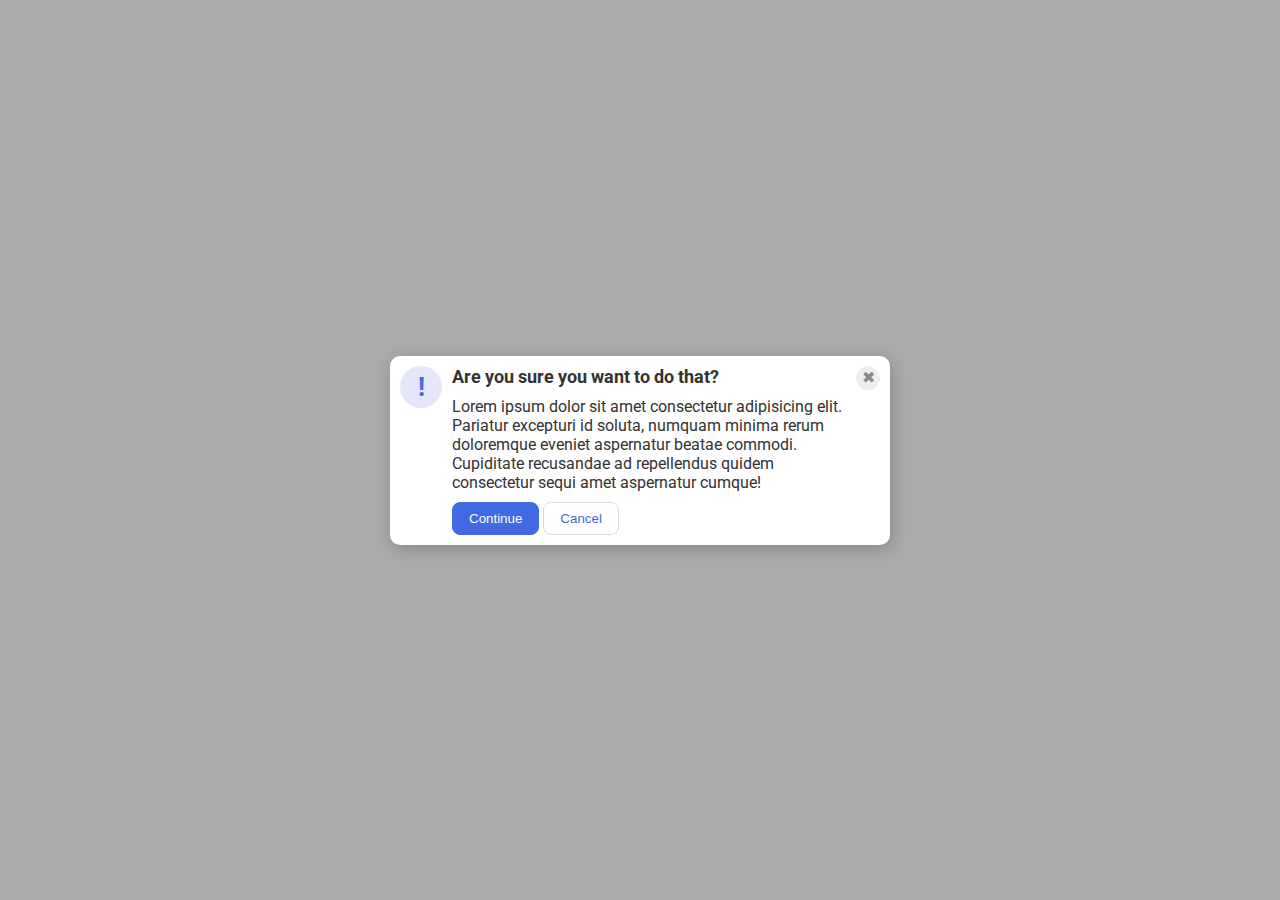
<file: foundations/flex/05-flex-modal/index.html>
<!DOCTYPE html>
<html lang="en">
  <head>
    <meta charset="UTF-8">
    <meta http-equiv="X-UA-Compatible" content="IE=edge">
    <meta name="viewport" content="width=device-width, initial-scale=1.0">
    <link rel="stylesheet" href="style.css">
    <title>Modal</title>
  </head>
  <body>
    <div class="modal">
      <div class="icon">!</div>
      <div class="middle">
        <div class="header">Are you sure you want to do that?</div>
        <div class="text">Lorem ipsum dolor sit amet consectetur adipisicing elit. Pariatur excepturi id soluta, numquam minima rerum doloremque eveniet aspernatur beatae commodi. Cupiditate recusandae ad repellendus quidem consectetur sequi amet aspernatur cumque!</div>
        <div class="actions">
          <button class="continue">Continue</button>
          <button class="cancel">Cancel</button>
        </div>
      </div>
      <button class="close-button">✖</button>
    </div>
  </body>
</html>
</file>
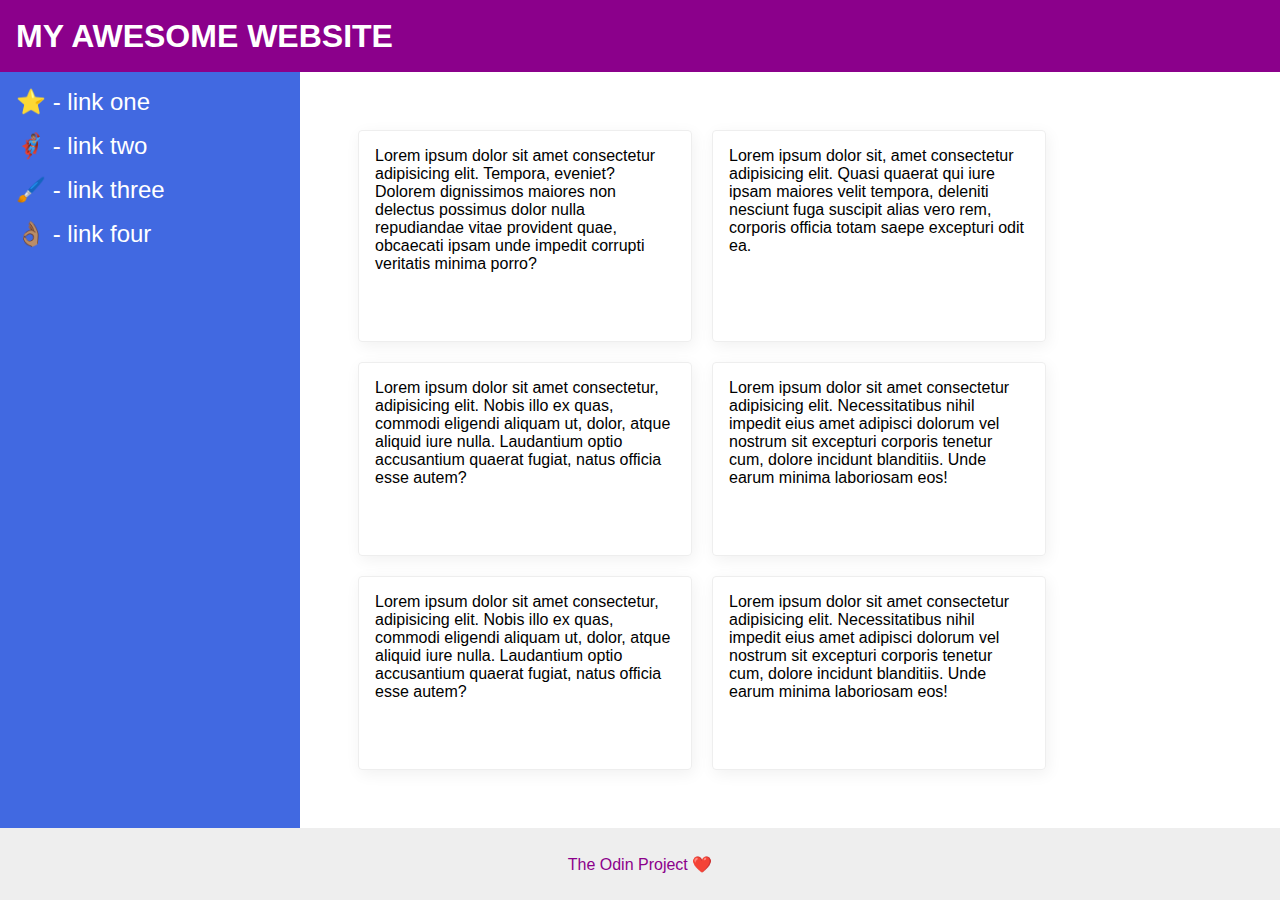
<file: foundations/flex/07-flex-layout-2/index.html>
<!DOCTYPE html>
<html lang="en">
  <head>
    <meta charset="UTF-8">
    <meta http-equiv="X-UA-Compatible" content="IE=edge">
    <meta name="viewport" content="width=device-width, initial-scale=1.0">
    <title>The Holy Grail</title>
    <link rel="stylesheet" href="style.css">
  </head>
  <body>
    <div class="header">
      MY AWESOME WEBSITE
    </div>

    <div class="middle">
      <div class="sidebar">
        <ul>
          <li><a href="#">⭐ - link one</a></li>
          <li><a href="#">🦸🏽‍♂️ - link two</a></li>
          <li><a href="#">🖌️ - link three</a></li>
          <li><a href="#">👌🏽 - link four</a></li>
        </ul>
      </div>

      <div class="content">
        <div class="card">Lorem ipsum dolor sit amet consectetur adipisicing elit. Tempora, eveniet? Dolorem dignissimos maiores non delectus possimus dolor nulla repudiandae vitae provident quae, obcaecati ipsam unde impedit corrupti veritatis minima porro?</div>
        <div class="card">Lorem ipsum dolor sit, amet consectetur adipisicing elit. Quasi quaerat qui iure ipsam maiores velit tempora, deleniti nesciunt fuga suscipit alias vero rem, corporis officia totam saepe excepturi odit ea.</div>
        <div class="card">Lorem ipsum dolor sit amet consectetur, adipisicing elit. Nobis illo ex quas, commodi eligendi aliquam ut, dolor, atque aliquid iure nulla. Laudantium optio accusantium quaerat fugiat, natus officia esse autem?</div>
        <div class="card">Lorem ipsum dolor sit amet consectetur adipisicing elit. Necessitatibus nihil impedit eius amet adipisci dolorum vel nostrum sit excepturi corporis tenetur cum, dolore incidunt blanditiis. Unde earum minima laboriosam eos!</div>
        <div class="card">Lorem ipsum dolor sit amet consectetur, adipisicing elit. Nobis illo ex quas, commodi eligendi aliquam ut, dolor, atque aliquid iure nulla. Laudantium optio accusantium quaerat fugiat, natus officia esse autem?</div>
        <div class="card">Lorem ipsum dolor sit amet consectetur adipisicing elit. Necessitatibus nihil impedit eius amet adipisci dolorum vel nostrum sit excepturi corporis tenetur cum, dolore incidunt blanditiis. Unde earum minima laboriosam eos!</div>
      </div>
    </div>

    <div class="footer">
      The Odin Project ❤️
    </div>
  </body>
</html>
</file>
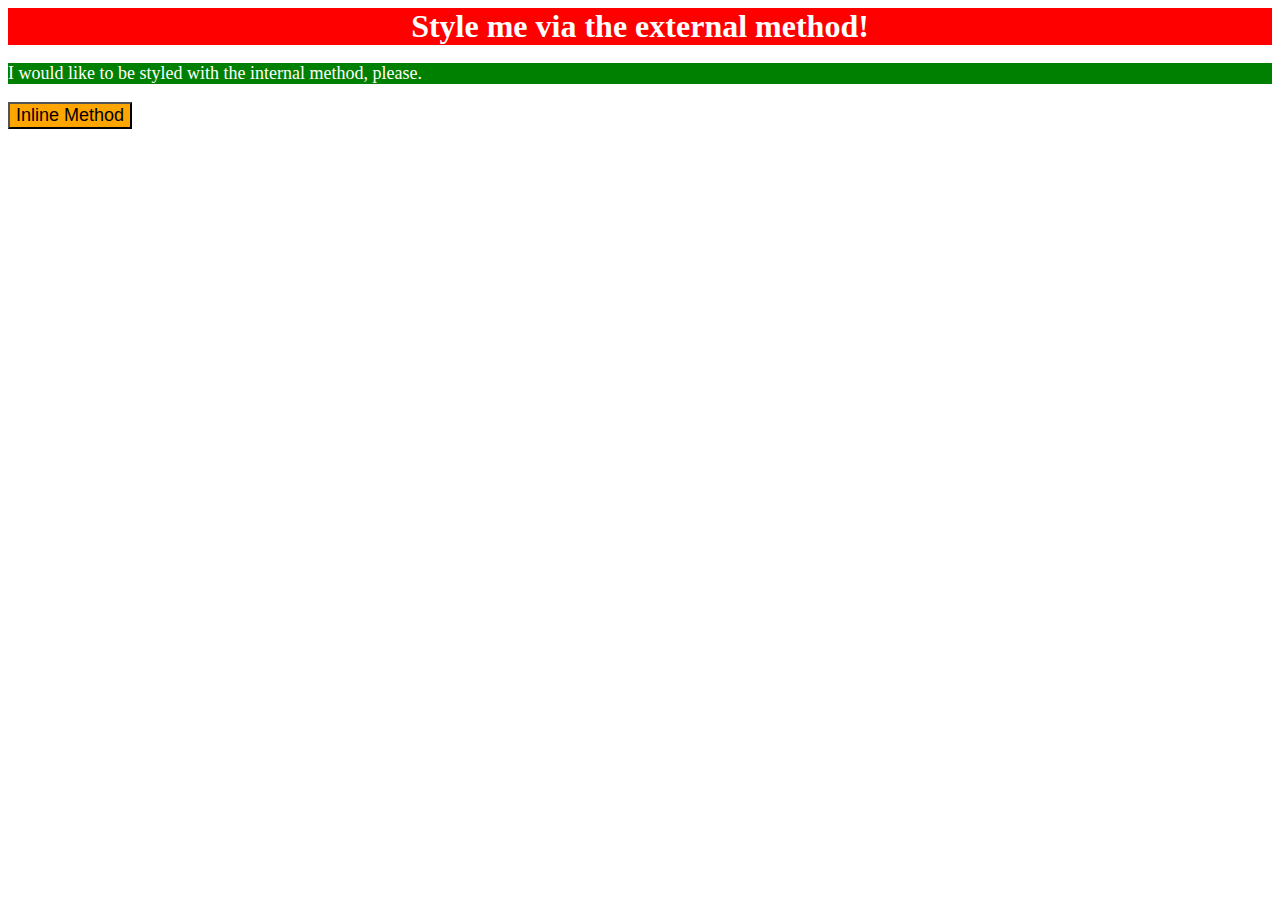
<file: foundations/intro-to-css/01-css-methods/index.html>
<!DOCTYPE html>
<html lang="en">
  <head>
    <meta charset="UTF-8">
    <meta http-equiv="X-UA-Compatible" content="IE=edge">
    <meta name="viewport" content="width=device-width, initial-scale=1.0">
    <link rel="stylesheet" href="styles.css">
    <style>
      p {
        background-color: green;
        color: white;
        font-size: 18px;
      }
    </style>
    <title>Methods for Adding CSS</title>
  </head>
  <body>
    <div>Style me via the external method!</div>
    <p>I would like to be styled with the internal method, please.</p>
    <button style="background-color: orange; font-size: 18px;">Inline Method</button>
  </body>
</html>
</file>
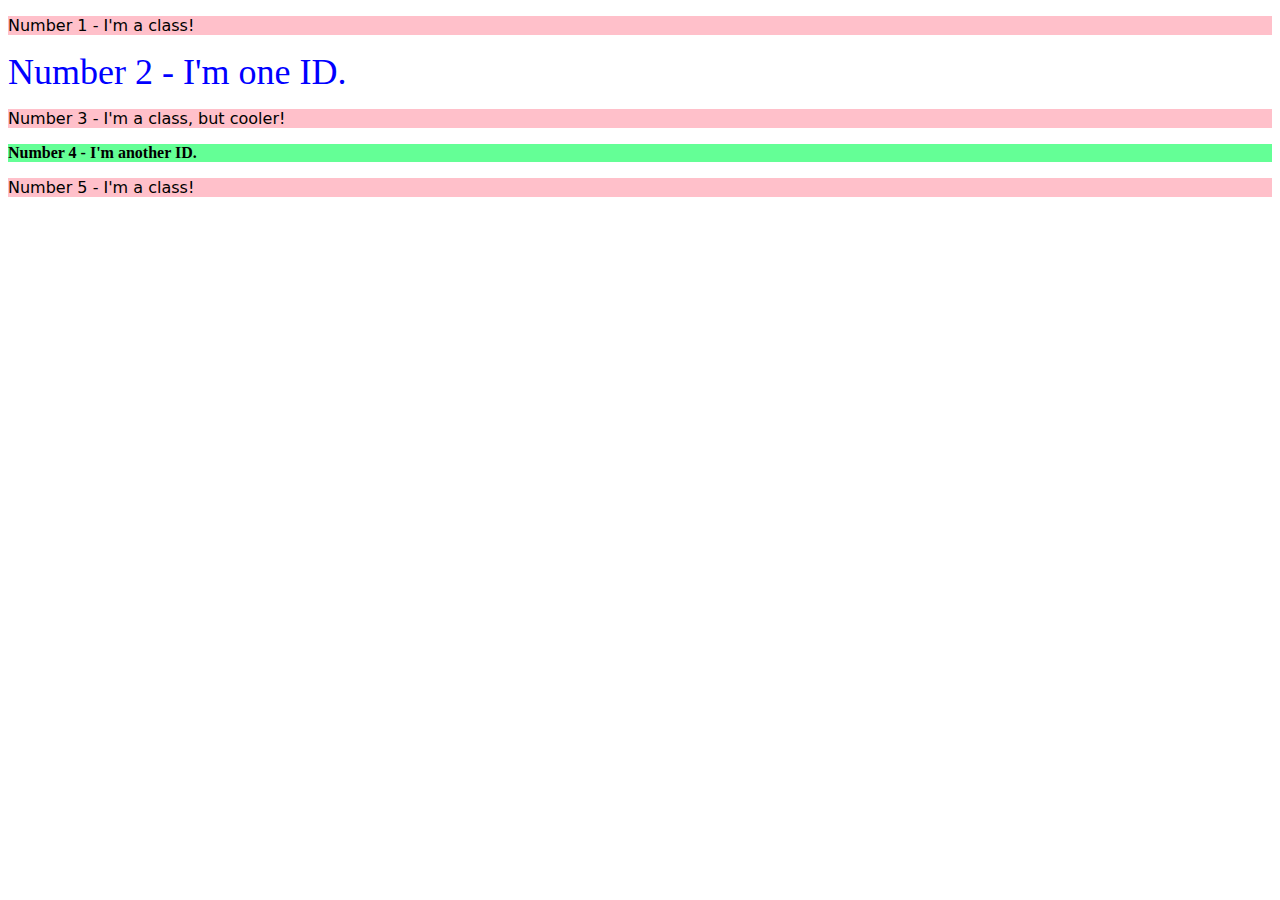
<file: foundations/intro-to-css/02-class-id-selectors/index.html>
<!DOCTYPE html>
<html lang="en">
  <head>
    <meta charset="UTF-8">
    <meta http-equiv="X-UA-Compatible" content="IE=edge">
    <meta name="viewport" content="width=device-width, initial-scale=1.0">
    <title>Class and ID Selectors</title>
    <link rel="stylesheet" href="style.css">
  </head>
  <body>
    <p class="odd">Number 1 - I'm a class!</p>
    <div id="two">Number 2 - I'm one ID.</div>
    <p class="odd" id="three">Number 3 - I'm a class, but cooler!</p>
    <div id="four">Number 4 - I'm another ID.</div>
    <p class="odd">Number 5 - I'm a class!</p>
  </body>
</html>
</file>
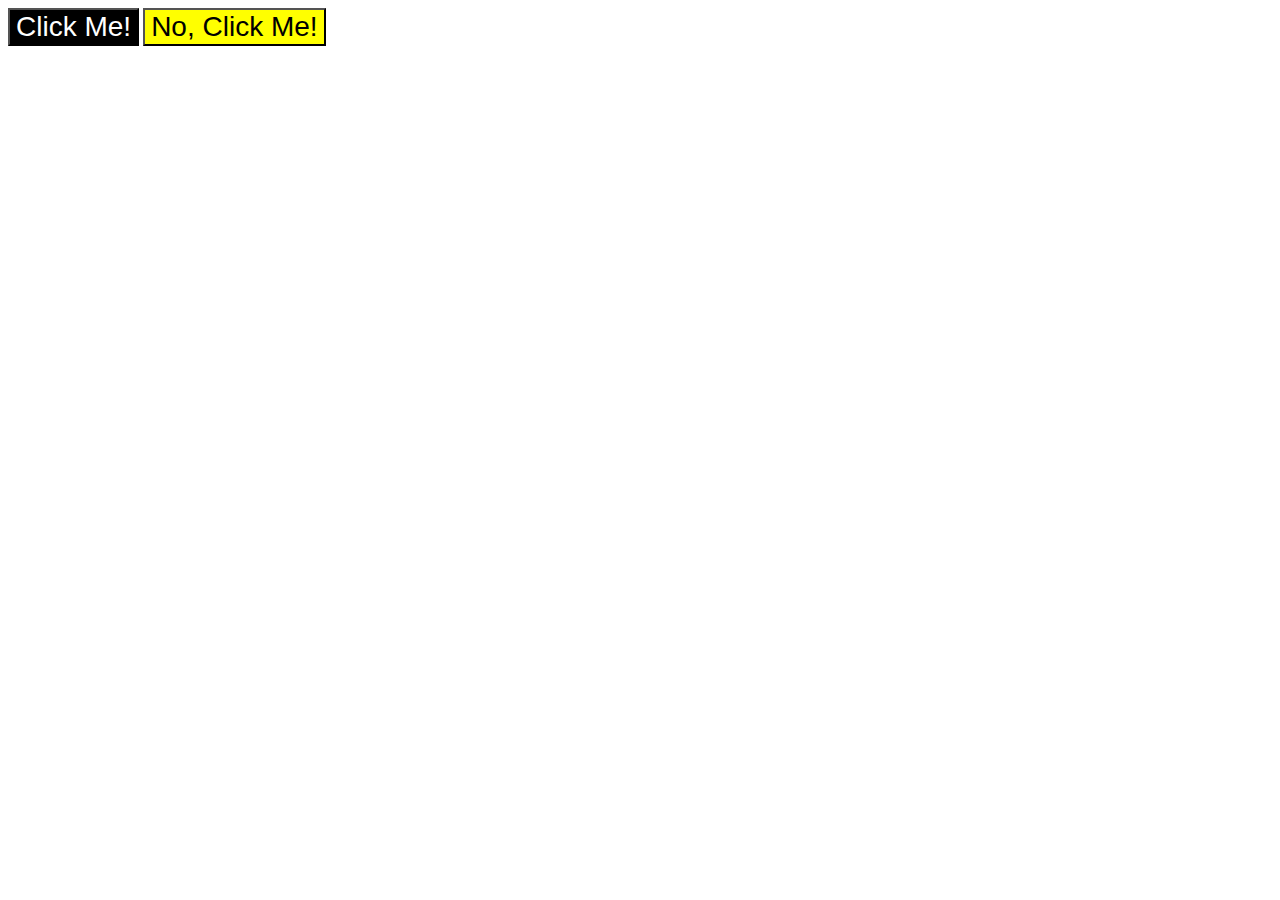
<file: foundations/intro-to-css/03-grouping-selectors/index.html>
<!DOCTYPE html>
<html lang="en">
  <head>
    <meta charset="UTF-8">
    <meta http-equiv="X-UA-Compatible" content="IE=edge">
    <meta name="viewport" content="width=device-width, initial-scale=1.0">
    <title>Grouping Selectors</title>
    <link rel="stylesheet" href="style.css">
  </head>
  <body>
    <button class="first">Click Me!</button>
    <button class="second">No, Click Me!</button>
  </body>
</html>
</file>
<file: foundations/flex/05-flex-modal/style.css>
@import url('https://fonts.googleapis.com/css2?family=Roboto:wght@400;700&display=swap');

html, body {
  height: 100%;
}

body {
  font-family: Roboto, sans-serif;
  margin: 0;
  background: #aaa;
  color: #333;
  /* I'll give you this one for free lol */
  display: flex;
  align-items: center;
  justify-content: center;
}

.modal {
  background: white;
  width: 480px;
  border-radius: 10px;
  box-shadow: 2px 4px 16px rgba(0,0,0,.2);
  display: flex;
  padding: 10px;
  gap: 10px;
}

.header {
  font-size: large;
  font-weight: bold;
}

.text {
  margin: 10px 0;
}

.icon {
  color: royalblue;
  font-size: 26px;
  font-weight: 700;
  background: lavender;
  width: 42px;
  height: 42px;
  border-radius: 50%;
  display: flex;
  align-items: center;
  justify-content: center;
  flex-shrink: 0;
}

.close-button {
  background: #eee;
  border-radius: 50%;
  color: #888;
  font-weight: 400;
  font-size: 16px;
  height: 24px;
  width: 24px;
  display: flex;
  align-items: center;
  justify-content: center;
  border: 1px solid #eee;
  padding: 0;
  flex-shrink: 0;
}

button {
  cursor: pointer;
  padding: 8px 16px;
  border-radius: 8px;
}

button.continue {
  background: royalblue;
  border: 1px solid royalblue;
  color: white;
}

button.cancel {
  background: white;
  border: 1px solid #ddd;
  color: royalblue;
}
</file>
<file: foundations/flex/07-flex-layout-2/style.css>
body {
  font-family: -apple-system, BlinkMacSystemFont, 'Segoe UI', Roboto, Oxygen, Ubuntu, Cantarell, 'Open Sans', 'Helvetica Neue', sans-serif;
  margin: 0;
  height: 100vh;
  display: flex;
  flex-direction: column;
  justify-content: space-between;
  overflow: hidden;
}

a {
  text-decoration: none;
  color: white;
}

ul {
  list-style-type: none;
  margin: 0;
  padding: 0;
}

li {
  margin-bottom: 16px;
}

.header {
  height: 72px;
  background: darkmagenta;
  color: white;
  font-size: 32px;
  font-weight: 900;
  display: flex;
  align-items: center;
  padding-left: 16px;
  flex-shrink: 0;
}

.middle {
  display: flex;
  flex: 1 1 auto;
  min-height: 0;
  overflow: hidden;
}

.content {
  display: flex;
  margin: 10px;
  gap: 20px;
  flex-wrap: wrap;
  padding: 48px;
  flex: 1 1 auto;
  overflow: auto;

}

.footer {
  height: 72px;
  background: #eee;
  color: darkmagenta;
  display: flex;
  justify-content: center;
  align-items: center;
  flex-shrink: 0;
}

.sidebar {
  width: 300px;
  background: royalblue;
  box-sizing: border-box;
  flex-shrink: 0;
  font-size: 24px;
  padding: 16px;
}

.card {
  border: 1px solid #eee;
  box-shadow: 2px 4px 16px rgba(0,0,0,.06);
  border-radius: 4px;
  max-height: 300px;
  width: 300px;
  padding: 16px;
}
</file>
<file: foundations/intro-to-css/01-css-methods/styles.css>
div {
    background-color: red;
    color: white;
    font-size: 32px;
    text-align: center;
    font-weight: bold;
    
}
</file>
<file: foundations/intro-to-css/02-class-id-selectors/style.css>
/* Add CSS Styling */

.odd {
    background-color: rgb(255, 192, 202);
    font-family: "Verdana", "DejaVu Sans", sans-serif;
}

.font24 {
    font-size: 24px;
}

#two {
    color: rgb(0, 0, 255);
    font-size: 36px;
}

#four {
    background-color: rgb(100, 255, 150);
    font-weight: bold;
}
</file>
<file: foundations/intro-to-css/03-grouping-selectors/style.css>
/* Add CSS Styling */

.first,
.second {
    font-size: 28px;
    font-family: Helvetica, "Times New Roman", sans-serif;
}

.first {
    background-color: black;
    color: white;
}

.second {
    background-color: yellow;

}
</file>
